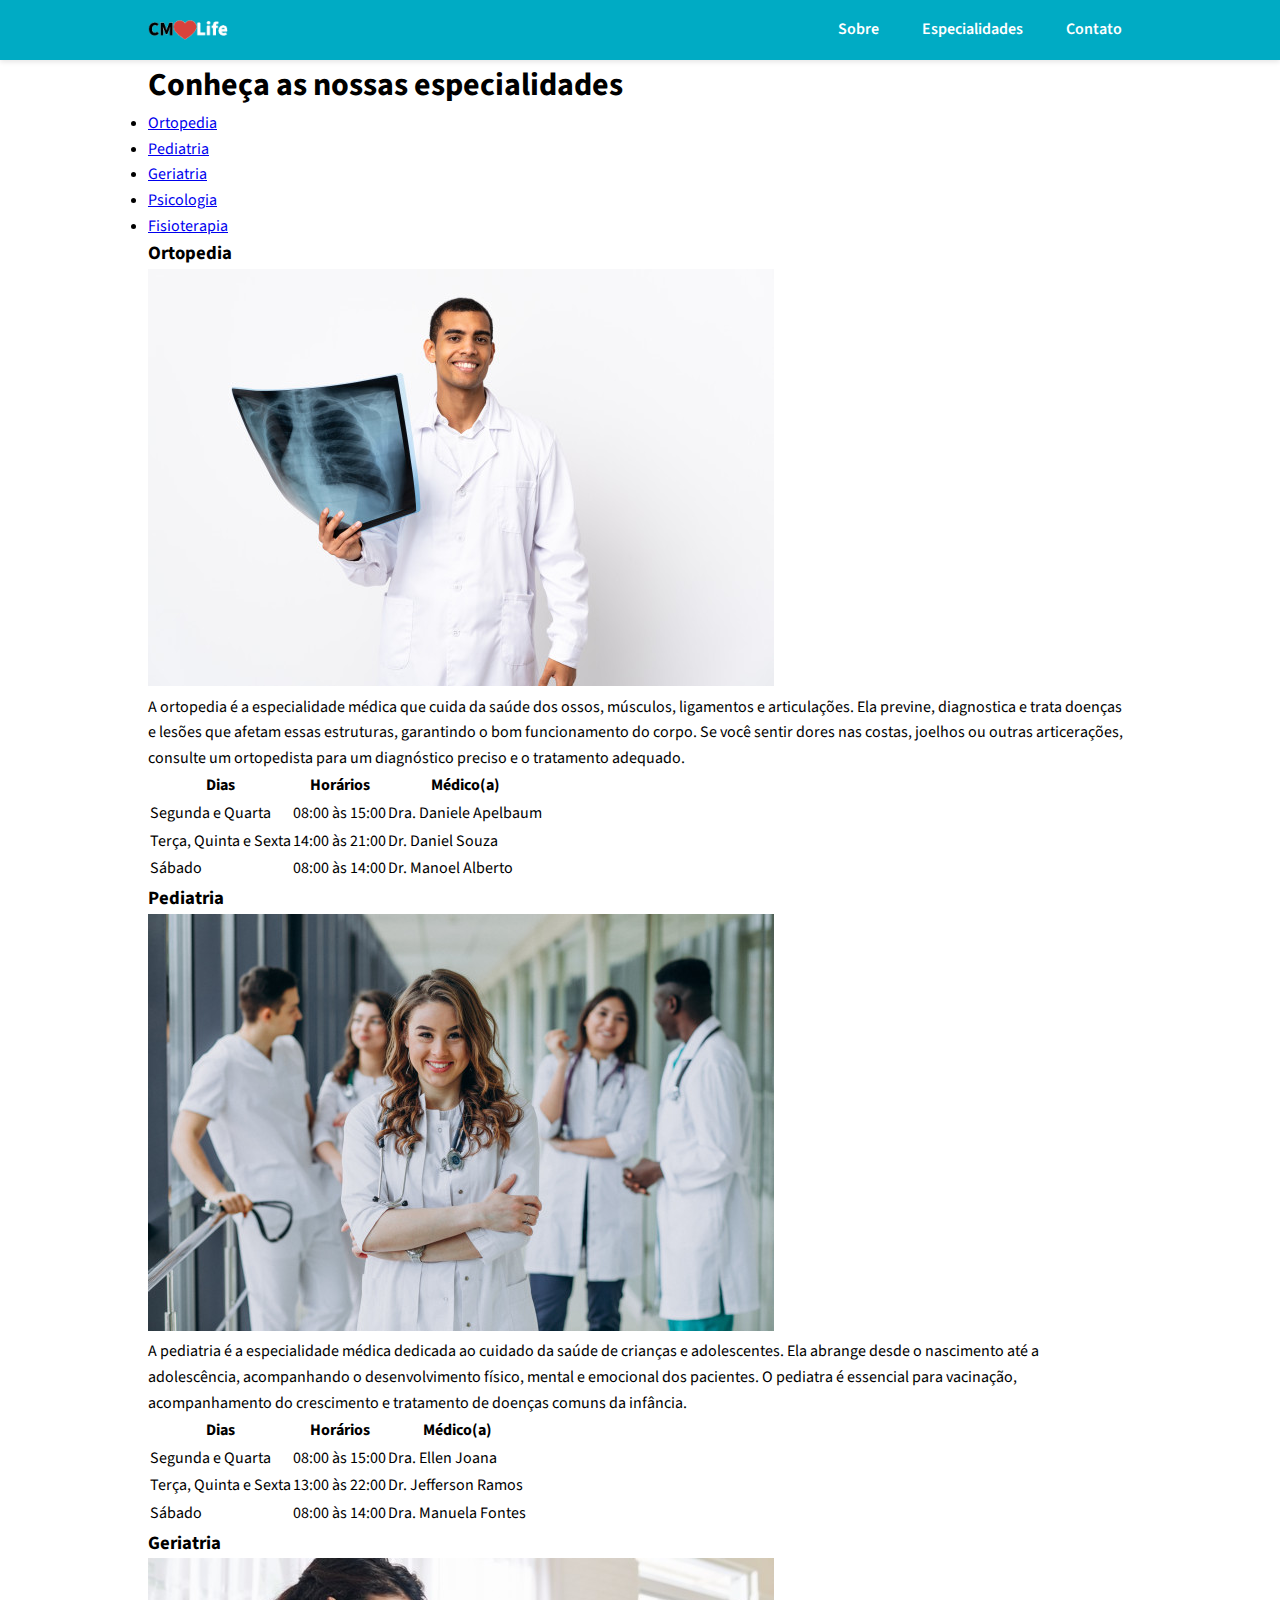
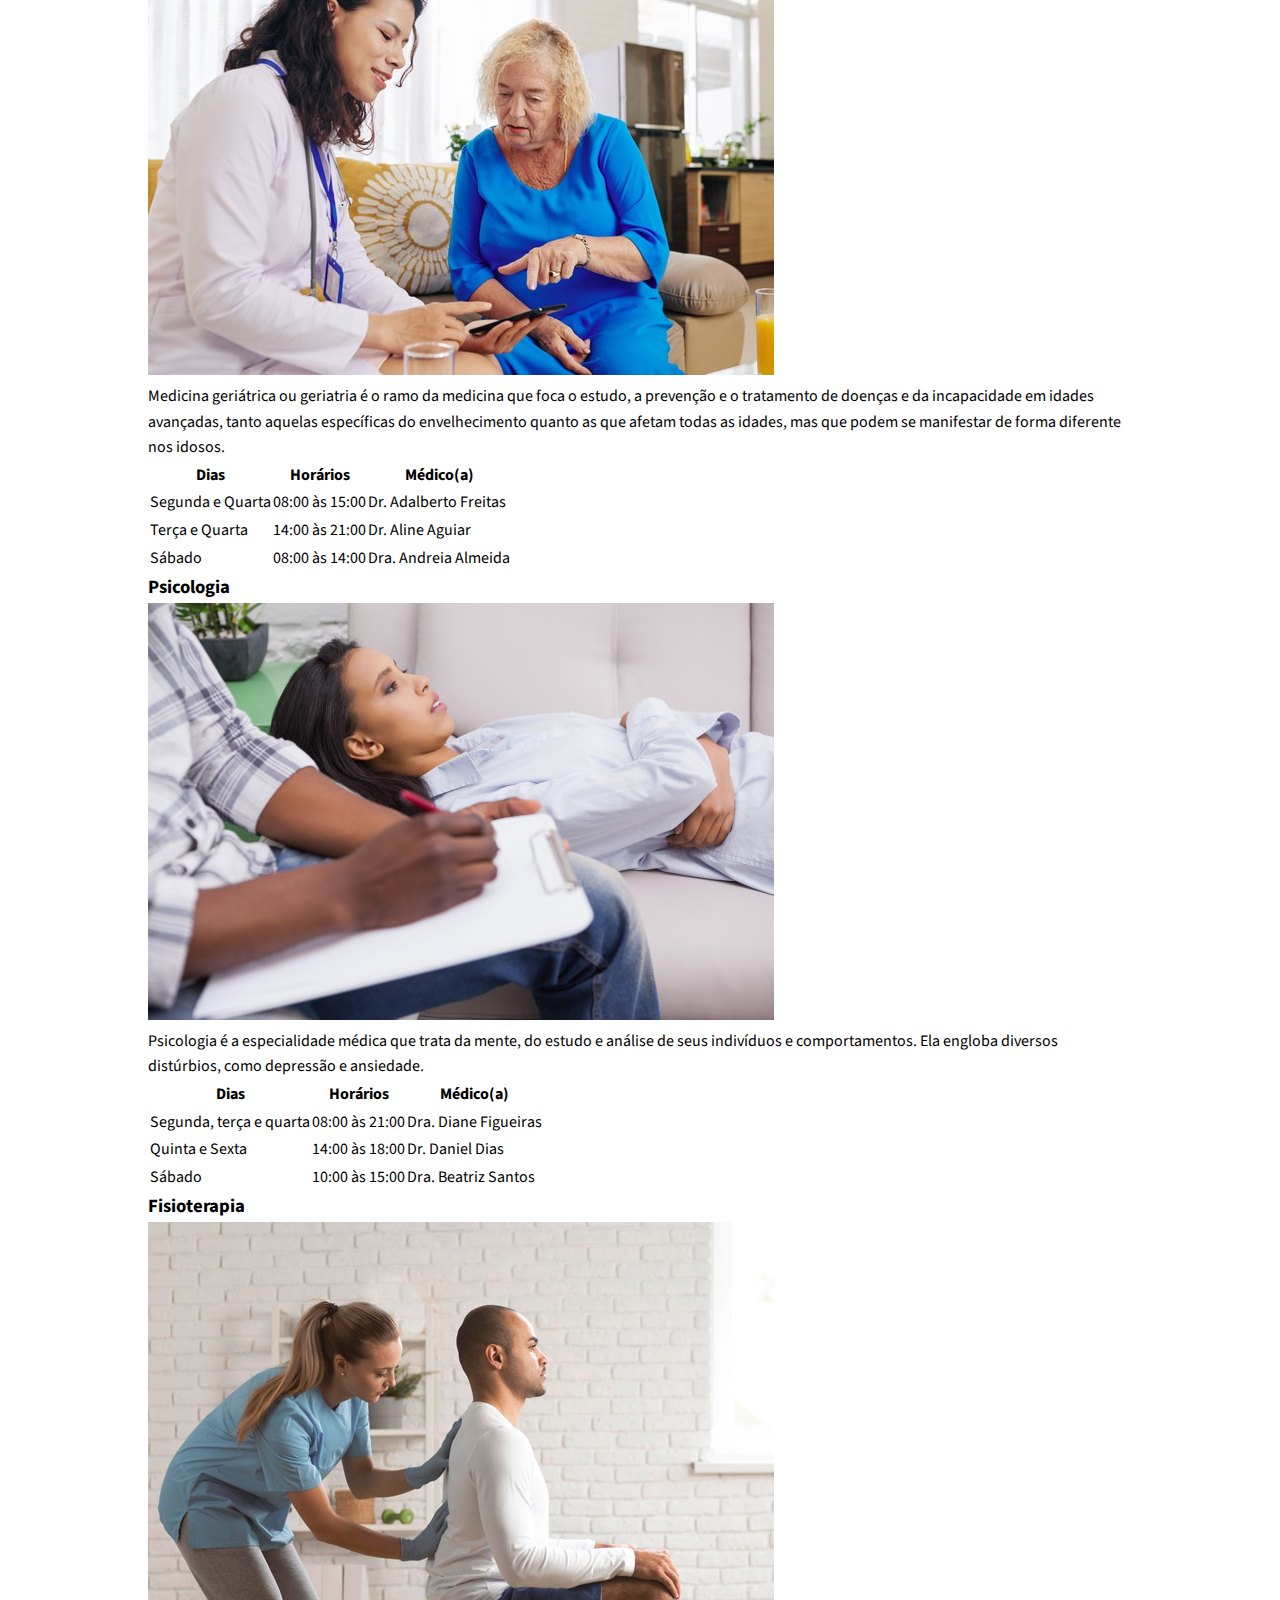
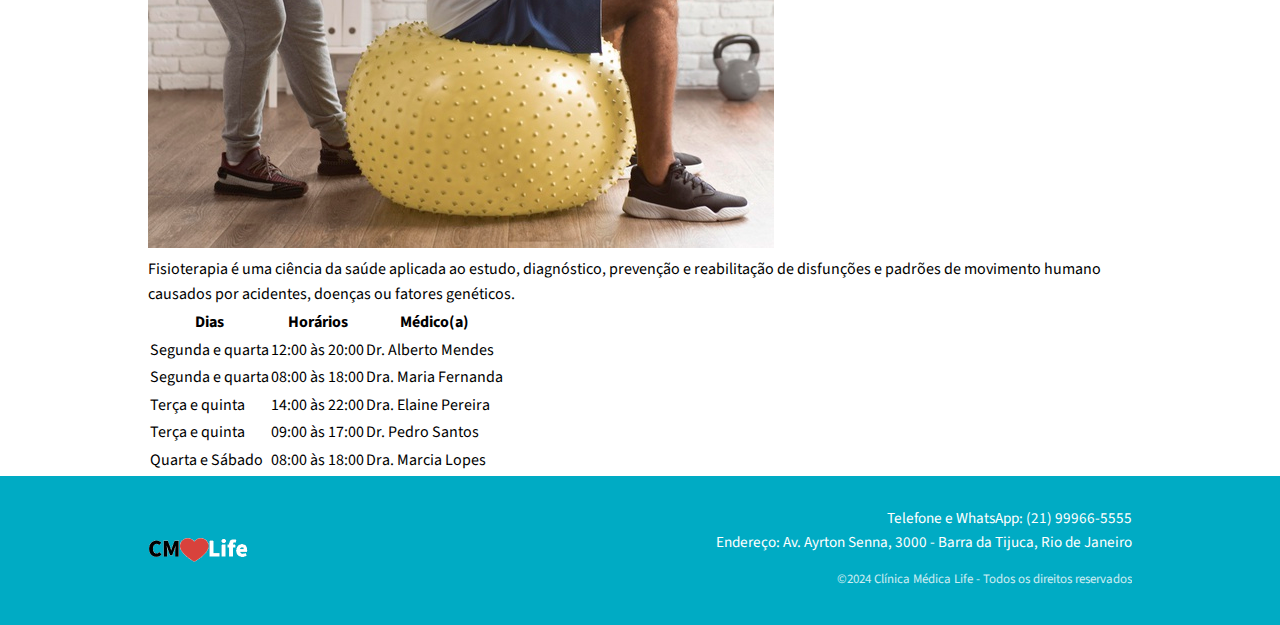
<file: assets/especialidades.html>
<!DOCTYPE html>
<html lang="pt-BR">
<head>
    <meta charset="UTF-8">
    <meta name="viewport" content="width=device-width, initial-scale=1.0">
    <link rel="stylesheet" href="./style.css"> <title>CMLife - Especialidades</title> </head>
<body>
    <header>
        <div class="container">
            <img src="./imgs/logo.png" alt="Logo inicial" class="logo">
            <nav>
                <ul>
                    <li><a href="index.html#sobre">Sobre</a></li> <li><a href="index.html#especialidades">Especialidades</a></li> <li><a href="index.html#contato">Contato</a></li> </ul>
            </nav>
        </div>
    </header>

    <main class="specialties-page-main">
        <div class="container">
            <h1 class="main-specialty-title">Conheça as nossas especialidades</h1>

            <nav class="specialties-nav-top">
                <ul>
                    <li><a href="#ortopedia-secao">Ortopedia</a></li>
                    <li><a href="#pediatria-secao">Pediatria</a></li>
                    <li><a href="#geriatria-secao">Geriatria</a></li>
                    <li><a href="#psicologia-secao">Psicologia</a></li>
                    <li><a href="#fisioterapia-secao">Fisioterapia</a></li>
                </ul>
            </nav>

            <section id="ortopedia-secao" class="specialty-detail-section">
                <div class="specialty-detail-header">
                    <h3>Ortopedia</h3>
                </div>
                <div class="specialty-detail-content">
                    <img src="./imgs/ortopedia.png" alt="Ortopedia" class="specialty-detail-image">
                    <div class="specialty-detail-text">
                        <p>A ortopedia é a especialidade médica que cuida da saúde dos ossos, músculos, ligamentos e articulações. Ela previne, diagnostica e trata doenças e lesões que afetam essas estruturas, garantindo o bom funcionamento do corpo. Se você sentir dores nas costas, joelhos ou outras articerações, consulte um ortopedista para um diagnóstico preciso e o tratamento adequado.</p>
                        <table>
                            <thead>
                                <tr>
                                    <th>Dias</th>
                                    <th>Horários</th>
                                    <th>Médico(a)</th>
                                </tr>
                            </thead>
                            <tbody>
                                <tr>
                                    <td>Segunda e Quarta</td>
                                    <td>08:00 às 15:00</td>
                                    <td>Dra. Daniele Apelbaum</td>
                                </tr>
                                <tr>
                                    <td>Terça, Quinta e Sexta</td>
                                    <td>14:00 às 21:00</td>
                                    <td>Dr. Daniel Souza</td>
                                </tr>
                                <tr>
                                    <td>Sábado</td>
                                    <td>08:00 às 14:00</td>
                                    <td>Dr. Manoel Alberto</td>
                                </tr>
                            </tbody>
                        </table>
                    </div>
                </div>
            </section>

            <section id="pediatria-secao" class="specialty-detail-section">
                <div class="specialty-detail-header">
                    <h3>Pediatria</h3>
                </div>
                <div class="specialty-detail-content">
                    <img src="./imgs/pediatra2.png" alt="Pediatria" class="specialty-detail-image">
                    <div class="specialty-detail-text">
                        <p>A pediatria é a especialidade médica dedicada ao cuidado da saúde de crianças e adolescentes. Ela abrange desde o nascimento até a adolescência, acompanhando o desenvolvimento físico, mental e emocional dos pacientes. O pediatra é essencial para vacinação, acompanhamento do crescimento e tratamento de doenças comuns da infância.</p>
                        <table>
                            <thead>
                                <tr>
                                    <th>Dias</th>
                                    <th>Horários</th>
                                    <th>Médico(a)</th>
                                </tr>
                            </thead>
                            <tbody>
                                <tr>
                                    <td>Segunda e Quarta</td>
                                    <td>08:00 às 15:00</td>
                                    <td>Dra. Ellen Joana</td>
                                </tr>
                                <tr>
                                    <td>Terça, Quinta e Sexta</td>
                                    <td>13:00 às 22:00</td>
                                    <td>Dr. Jefferson Ramos</td>
                                </tr>
                                <tr>
                                    <td>Sábado</td>
                                    <td>08:00 às 14:00</td>
                                    <td>Dra. Manuela Fontes</td>
                                </tr>
                            </tbody>
                        </table>
                    </div>
                </div>
            </section>

            <section id="geriatria-secao" class="specialty-detail-section">
                <div class="specialty-detail-header">
                    <h3>Geriatria</h3>
                </div>
                <div class="specialty-detail-content">
                    <img src="./imgs/geriatra.png" alt="Geriatria" class="specialty-detail-image">
                    <div class="specialty-detail-text">
                        <p>Medicina geriátrica ou geriatria é o ramo da medicina que foca o estudo, a prevenção e o tratamento de doenças e da incapacidade em idades avançadas, tanto aquelas específicas do envelhecimento quanto as que afetam todas as idades, mas que podem se manifestar de forma diferente nos idosos.</p>
                        <table>
                            <thead>
                                <tr>
                                    <th>Dias</th>
                                    <th>Horários</th>
                                    <th>Médico(a)</th>
                                </tr>
                            </thead>
                            <tbody>
                                <tr>
                                    <td>Segunda e Quarta</td>
                                    <td>08:00 às 15:00</td>
                                    <td>Dr. Adalberto Freitas</td>
                                </tr>
                                <tr>
                                    <td>Terça e Quarta</td>
                                    <td>14:00 às 21:00</td>
                                    <td>Dr. Aline Aguiar</td>
                                </tr>
                                <tr>
                                    <td>Sábado</td>
                                    <td>08:00 às 14:00</td>
                                    <td>Dra. Andreia Almeida</td>
                                </tr>
                            </tbody>
                        </table>
                    </div>
                </div>
            </section>

            <section id="psicologia-secao" class="specialty-detail-section">
                <div class="specialty-detail-header">
                    <h3>Psicologia</h3>
                </div>
                <div class="specialty-detail-content">
                    <img src="./imgs/psicologo.png" alt="Psicologia" class="specialty-detail-image">
                    <div class="specialty-detail-text">
                        <p>Psicologia é a especialidade médica que trata da mente, do estudo e análise de seus indivíduos e comportamentos. Ela engloba diversos distúrbios, como depressão e ansiedade.</p>
                        <table>
                            <thead>
                                <tr>
                                    <th>Dias</th>
                                    <th>Horários</th>
                                    <th>Médico(a)</th>
                                </tr>
                            </thead>
                            <tbody>
                                <tr>
                                    <td>Segunda, terça e quarta</td>
                                    <td>08:00 às 21:00</td>
                                    <td>Dra. Diane Figueiras</td>
                                </tr>
                                <tr>
                                    <td>Quinta e Sexta</td>
                                    <td>14:00 às 18:00</td>
                                    <td>Dr. Daniel Dias</td>
                                </tr>
                                <tr>
                                    <td>Sábado</td>
                                    <td>10:00 às 15:00</td>
                                    <td>Dra. Beatriz Santos</td>
                                </tr>
                            </tbody>
                        </table>
                    </div>
                </div>
            </section>

            <section id="fisioterapia-secao" class="specialty-detail-section">
                <div class="specialty-detail-header">
                    <h3>Fisioterapia</h3>
                </div>
                <div class="specialty-detail-content">
                    <img src="./imgs/fisioterapia.png" alt="Fisioterapia" class="specialty-detail-image">
                    <div class="specialty-detail-text">
                        <p>Fisioterapia é uma ciência da saúde aplicada ao estudo, diagnóstico, prevenção e reabilitação de disfunções e padrões de movimento humano causados por acidentes, doenças ou fatores genéticos.</p>
                        <table>
                            <thead>
                                <tr>
                                    <th>Dias</th>
                                    <th>Horários</th>
                                    <th>Médico(a)</th>
                                </tr>
                            </thead>
                            <tbody>
                                <tr>
                                    <td>Segunda e quarta</td>
                                    <td>12:00 às 20:00</td>
                                    <td>Dr. Alberto Mendes</td>
                                </tr>
                                <tr>
                                    <td>Segunda e quarta</td>
                                    <td>08:00 às 18:00</td>
                                    <td>Dra. Maria Fernanda</td>
                                </tr>
                                <tr>
                                    <td>Terça e quinta</td>
                                    <td>14:00 às 22:00</td>
                                    <td>Dra. Elaine Pereira</td>
                                </tr>
                                <tr>
                                    <td>Terça e quinta</td>
                                    <td>09:00 às 17:00</td>
                                    <td>Dr. Pedro Santos</td>
                                </tr>
                                <tr>
                                    <td>Quarta e Sábado</td>
                                    <td>08:00 às 18:00</td>
                                    <td>Dra. Marcia Lopes</td>
                                </tr>
                            </tbody>
                        </table>
                    </div>
                </div>
            </section>

        </div>
    </main>

    <footer>
        <div class="container">
            <img src="./imgs/logo.png" alt="CM Life Logo Branca" class="footer-logo">
            <div class="footer-info">
                <p>Telefone e WhatsApp: (21) 99966-5555</p>
                <p>Endereço: Av. Ayrton Senna, 3000 - Barra da Tijuca, Rio de Janeiro</p>
                <p>&copy;2024 Clínica Médica Life - Todos os direitos reservados</p>
            </div>
        </div>
    </footer>

</body>
</html>
</file>
<file: assets/style.css>
/* Reset básico e configurações globais */
@import url('https://fonts.googleapis.com/css2?family=Source+Sans+3:ital,wght@0,200..900;1,200..900&display=swap');
* {
    margin: 0;
    padding: 0;
    box-sizing: border-box;
    font-family: "Source Sans 3", sans-serif;
}

body {
    line-height: 1.6;
}

.container {
    width: 90%;
    max-width: 1024px;
    margin: 0 auto;
    overflow: auto;
    padding: 0 20px;
}

/* Estilos do Cabeçalho */

header {
    background-color: #00abc4;
    color: white;
    padding: 10px 0;
    box-shadow: 0 2px 5px rgba(0, 0, 0, 0.1);
}

header .container {
    display: flex;
    justify-content: space-between;
    align-items: center;
}

header .logo {
    height: 40px;
}

header nav ul {
    list-style: none;
}

header nav ul li  {
    display: inline-block;
    margin-left: 20px;
}

header nav ul li a {
    color: white;
    text-decoration: none;
    font-weight: 600;
    padding: 5px 10px;
    transition: color 0.3s ease;
}

header nav ul li a:hover {
    color: #f0f0f1; 
}

/* Estilos da Seção Principal (Hero Section) */

.hero-section  {
    background-image: url(imgs/recepcao.png);
    background-size: cover;
    background-position: center;
    color: white;
    text-align: left;
    padding: 250px 0;
    position: relative;
}

.hero-section::before {
    content: '';
    position: absolute;
    top: 0;
    left: 0;
    width: 100%;
    height: 100%;
    background-color: rgba(0, 0, 0, 0.4); 
    z-index: 1;
}

.hero-section .container {
    position: relative; 
    z-index: 2; 
}

.hero-section h1 {
    font-size: 3em; 
    margin-bottom: 10px; 
    font-weight: 700; 
}

.hero-section h2 {
    font-size: 2em; 
    font-weight: 400; 
}

/* Estilos da Seção Sobre a Clínica */

.about-section {
    padding: 60px 0; 
    background-color: #f9f9f9;
    text-align: center; 
}

.about-section h3 {
    font-size: 2.2em;
    color: black;
    margin-bottom: 40px;
    position: relative;
    display: inline-block;
}

.about-section h3::after {
    content: '';
    display: block;
    width: 60px;
    height: 3px;
    background-color: #00abc4;
    margin: 10px auto 0 auto;
}

.about-section p {
    font-size: 1.1em;
    color: #555;
    line-height: 1.8;
    max-width: 800px;
    margin: 0 auto 50px auto;
}

.about-content {
    display: flex;
    align-items: center;
    gap: 40px;
    margin-top: 40px;
    flex-wrap: wrap;
    justify-content: center;
}

.about-image {
    max-width: 40%;
    height: auto;
    border-radius: 8px;
    box-shadow: 0 4px 10px rgba(0,0,0,0.1);
}

.about-text-points {
    flex: 1; 
    text-align: left; 
}
.about-text-points  h4 {
    font-size: 1.4em;
    color: #00abc4;
    margin-bottom: 20px;
    font-weight: 600;
}

.specialties-section {
    padding: 60px 0;
    text-align: center;
    background-color: white;
}

.specialties-section h3 {
    font-size: 2.2em;
    color: black;
    margin-bottom: 20px;
    position: relative;
    display: inline-block;
}
.specialties-section h3::after {
    content: '';
    display: block;
    width: 60px;
    height: 3px;
    background-color: #00abc4;
    margin: 10px auto 0 auto;
}

.specialties-section p {
    font-size: 1.1em;
    color: #555;
    line-height: 1.8;
    max-width: 800px;
    margin: 0 auto 50px auto;
}

.specialties-grid {
    display: grid;
    grid-template-columns: repeat(auto-fit, minmax(280px, 1fr));
    gap: 30px;
    margin-top: 40px;
}

.specialty-card {
    background-color: white;
    border-radius: 8px;
    box-shadow: 0 4px 15px rgba(0,0,0,0.1);
    padding: 20px;
    text-align: center;
    transition: transform 0.3s ease;
    overflow: hidden;
}

.specialty-card:hover {
    transform: translateY(-5px); 
}

.specialty-card img {
    width: 100%; 
    max-height: 180px; 
    object-fit: cover; 
    border-radius: 4px; 
    margin-bottom: 20px;
}

.specialty-card h4 {
    font-size: 1.3em;
    color: #00ABC4; 
    margin-bottom: 10px;
    text-transform: uppercase; 
}

.specialty-card p {
    font-size: 0.95em;
    color: #666;
    line-height: 1.6;
    margin-bottom: 0; 
}

/* Estilos da Seção do Botão Ver Horários */

.schedule-button-section {
    background-color: #e6f6f8;
    padding: 30px 0;
    text-align: center;
}

.btn-schedule {
    display: inline-block;
    background-color: #00ABC4;
    color: white;
    padding: 15px 30px;
    text-decoration: none;
    border-radius: 5px;
    font-weight: 700;
    font-size: 1.1em;
    transition: background-color 0.3s ease;
    box-shadow: 0 4px 8px rgba(0,0,0,0.2);
}

.btn-schedule:hover {
    background-color: #008C9E;
}

/* Estilos da Seção de Contato */

.contact-section {
    padding: 60px 0;
    text-align: center;
    background-color: #f9f9f9;
}

.contact-section h3 {
    font-size: 2.2em;
    color: #333;
    margin-bottom: 20px;
    position: relative;
    display: inline-block;
}

.contact-section h3::after{
    content: '';
    display: block;
    width: 60px;
    height: 3px;
    background-color: #00abc4;
    margin: 10px auto 30px auto;
}

.contact-section p {
    font-size: 1.1em;
    color: #555;
    line-height: 1.8;
    margin-bottom: 15px;
}

.map-container {
    margin-top: 50px;
    border-radius: 8px;
    overflow: hidden;
    box-shadow: 0 4px 15px rgba(0,0,0,0.1);
    max-width: 100%;
}

.map-container iframe {
    display: block;
    width: 100%;
    height: 450px;
}

/* Estilos do Rodapé */

footer {
    background-color: #00ABC4;
    color: white;
    padding: 30px 0;
    text-align: center;
}

footer .container {
    display: flex;
    flex-direction: column;
    align-items: center;
    justify-content: center;
    gap: 20px;
}

.footer-logo {
    height: 50px;
    margin-bottom: 15px;
}

.footer-info {
    font-size: 0.95em;
    margin-bottom: 5px;
}

.footer-info p:last-child {
    margin-bottom: 0;
    margin-top: 15px;
    font-size: 0.85em;
    opacity: 0.8;
}

/* Responsividade */

/* Responsividade para a grade de especialidades */
@media (max-width: 992px) {
    .specialties-grid {
        grid-template-columns: repeat(auto-fit, minmax(250px, 1fr)); /* Ajusta para telas médias */
    }
}

@media (max-width: 768px) {
    .specialties-grid {
        grid-template-columns: 1fr; /* Uma coluna em telas pequenas */
    }
    .specialty-card {
        max-width: 350px; /* Limita a largura dos cards em mobile para não ficarem muito largos */
        margin: 0 auto; /* Centraliza os cards em mobile */
    }
}

/* Responsividade para a seção de contato */
@media (max-width: 768px) {
    .contact-section p {
        font-size: 1em; /* Fonte um pouco menor em mobile */
    }

    .map-container iframe {
        height: 300px; /* Altura menor para o mapa em mobile */
    }
}

/* Responsividade para o rodapé */
@media (min-width: 768px) {
    footer .container {
        flex-direction: row; /* Em telas maiores, coloca logo à esquerda e info à direita */
        justify-content: space-between; /* Espaço entre logo e info */
        text-align: left; /* Alinha o texto das informações à esquerda */
    }

    .footer-logo {
        margin-bottom: 0; /* Remove margem inferior da logo quando alinhada */
    }

    .footer-info {
        text-align: right; /* Alinha o texto das informações à direita */
    }
}
</file>
